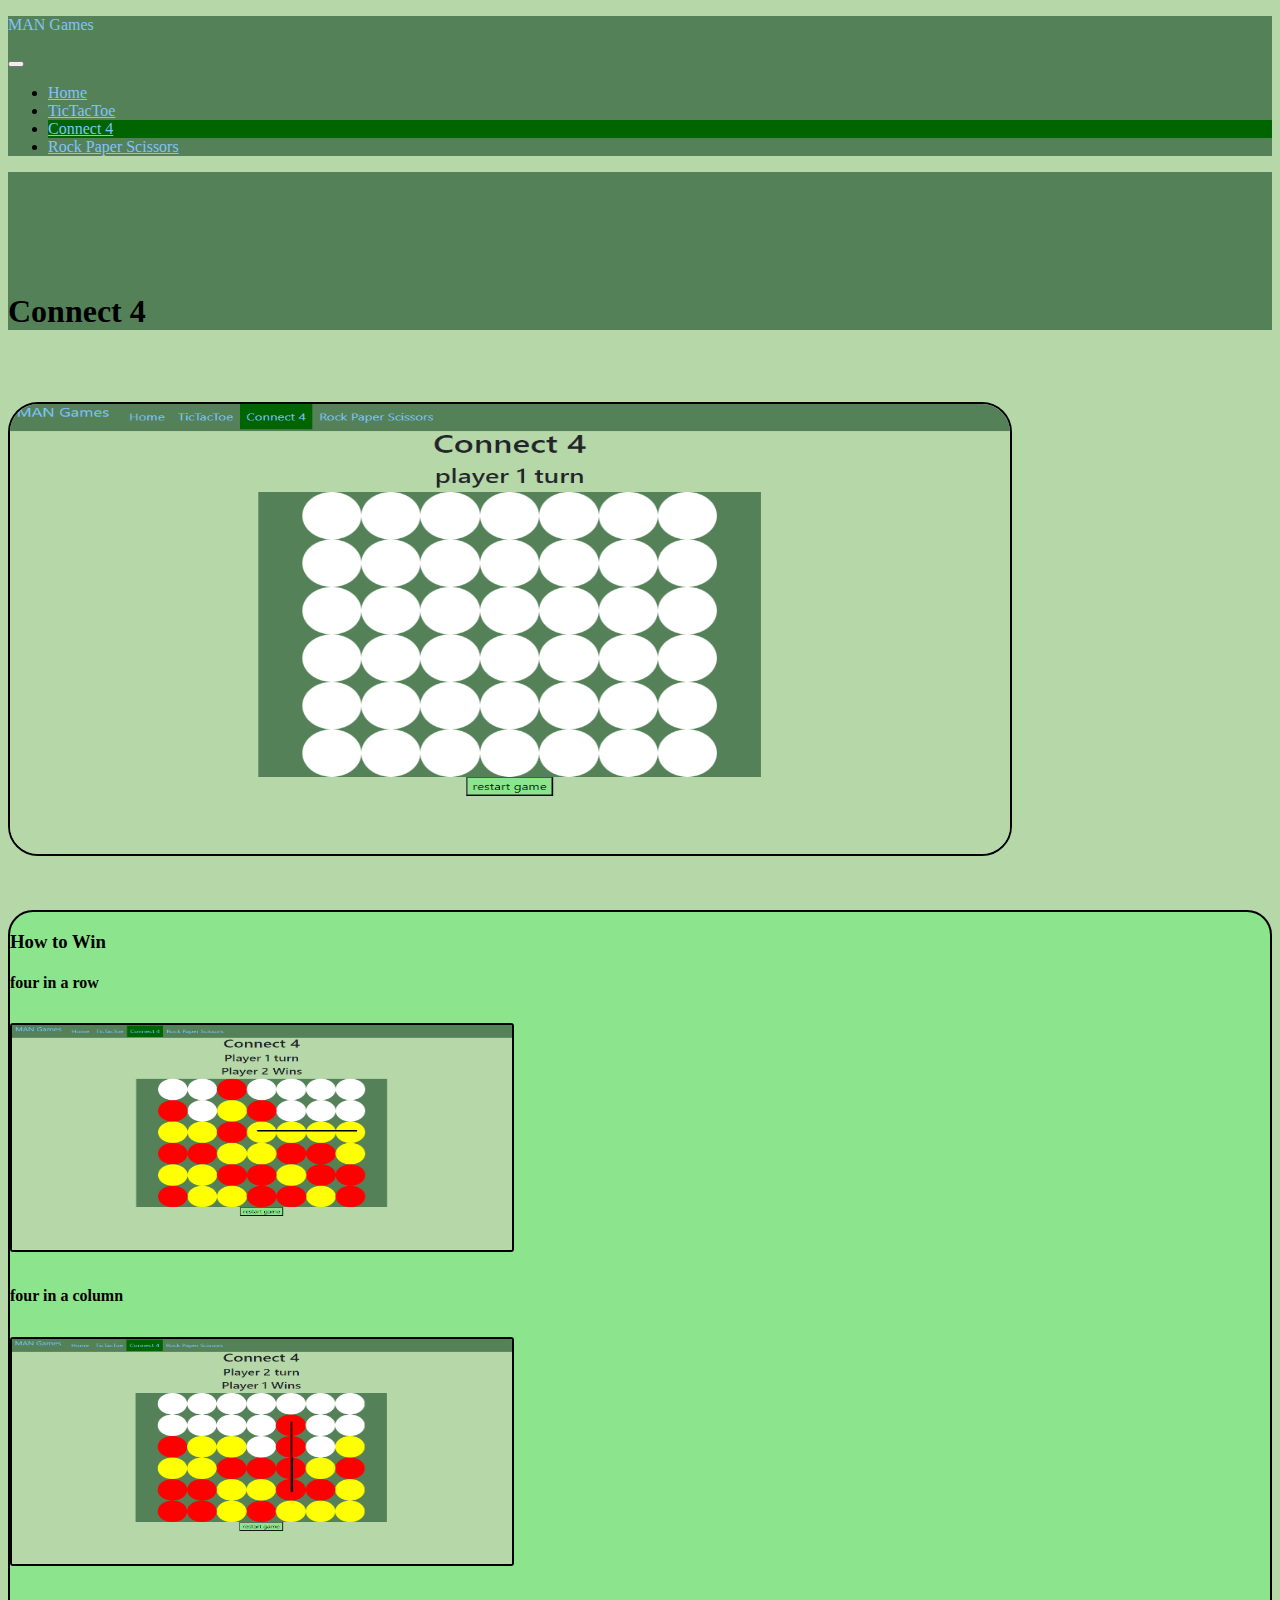
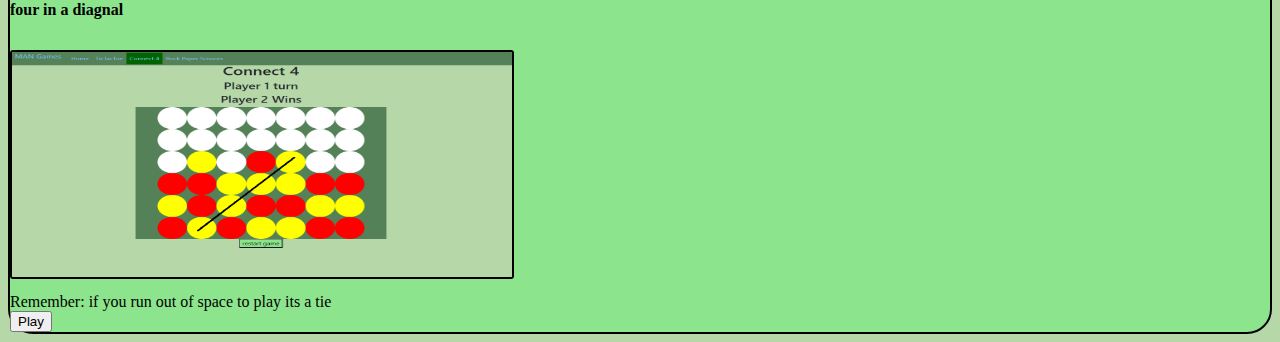
<file: C4rules/index.html>
<!DOCTYPE html>
<html lang="en">
<head>
    <meta charset="UTF-8">
    <meta name="viewport" content="width=device-width, initial-scale=1">
    <title>Connect 4 Rules</title>
    <link href="https://cdn.jsdelivr.net/npm/bootstrap@5.0.2/dist/css/bootstrap.min.css" rel="stylesheet" integrity="sha384-EVSTQN3/azprG1Anm3QDgpJLIm9Nao0Yz1ztcQTwFspd3yD65VohhpuuCOmLASjC" crossorigin="anonymous">
    <script src="https://cdn.jsdelivr.net/npm/bootstrap@5.0.2/dist/js/bootstrap.bundle.min.js" integrity="sha384-MrcW6ZMFYlzcLA8Nl+NtUVF0sA7MsXsP1UyJoMp4YLEuNSfAP+JcXn/tWtIaxVXM" crossorigin="anonymous"></script>
    <link rel = "stylesheet" href = "style.css">
</head>
<body>

<nav class="navbar-light navbar-expand-lg fixed-top " id="nav" style="background-color: #548158">

    <div class="container-fluid d-flex">
        <p class ="nav-item" ><a class="navbar-brand" style="color: #81c3fd"> MAN Games</a></p>
        <button class="navbar-toggler" type="button" data-bs-toggle="collapse" data-bs-target="#collapsibleNavbar">
            <span class="navbar-toggler-icon" ></span>
        </button>
        <div class="collapse navbar-collapse " id="collapsibleNavbar">
            <ul class="navbar-nav justify-content-center">
                <li  ><a class="nav-link" href="../#" style="color: #81c3fd"> Home</a></li>
                <li ><a class="nav-link" href="../TTTrules" style="color: #81c3fd"> TicTacToe</a></li>
                <li  class ="active"><a class="nav-link" href="../C4rules" style="color: #81c3fd">Connect 4</a></li>
                <li  ><a class="nav-link" href="../RPSrules" style="color: #81c3fd">Rock Paper Scissors</a></li>

            </ul>
        </div>
    </div>
</nav>

<div class="container-fluid justify-content-center text-center " style="padding-top:100px">
    <h1>Connect 4</h1>
</div>

<div class="row justify-content-center text-center">
    <div class="col">
        <img class="img1" src="../images/Connect4Home2.png">
    </div>

</div>

<div class="container justify-content-center text-center" id = "ruleContainer">
    <div class="row">
        <div class="col">
            <h3>How to Win</h3>
        </div>
    </div>


    <div class="row">
        <div class="col">
            <h4>four in a row</h4>
     <img class="img2" src="../images/row.png">
        </div>

        <div class="col">
            <h4>four in a column</h4>
            <img class="img2" src="../images/col.png">
        </div>

        <div class="col">
            <h4>four in a diagnal</h4>
          <img class="img2" src="../images/diag.png">
        </div>
    </div>


    <div class="row justify-content-center text-center mb-2">
        Remember: if you run out of space to play its a tie
    </div>

    <a href="../Connect4"><button type="button" class="btn btn-success mb-4">Play</button></a>

</div>

</body>
</file>
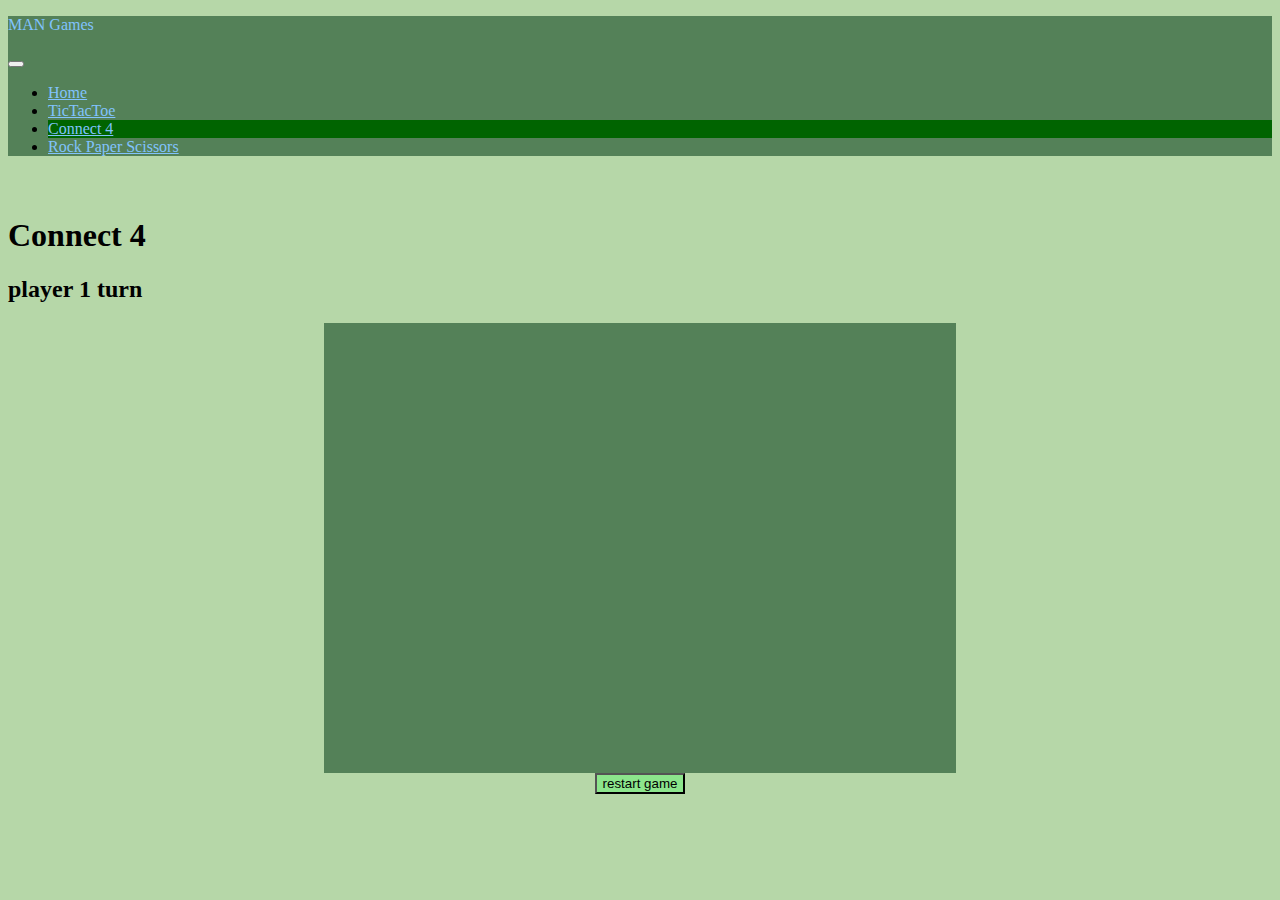
<file: Connect4/index.html>
<!DOCTYPE html>
<html lang="en">
<head>
    <meta charset="utf-8">
    <meta name="viewport" content="width=device-width, initial-scale=1">
    <title>Connect-4</title>
    <link href="https://cdn.jsdelivr.net/npm/bootstrap@5.0.2/dist/css/bootstrap.min.css" rel="stylesheet" integrity="sha384-EVSTQN3/azprG1Anm3QDgpJLIm9Nao0Yz1ztcQTwFspd3yD65VohhpuuCOmLASjC" crossorigin="anonymous">
    <script src="https://cdn.jsdelivr.net/npm/bootstrap@5.0.2/dist/js/bootstrap.bundle.min.js" integrity="sha384-MrcW6ZMFYlzcLA8Nl+NtUVF0sA7MsXsP1UyJoMp4YLEuNSfAP+JcXn/tWtIaxVXM" crossorigin="anonymous"></script>
    <link rel="stylesheet" href="style.css">
    <script src="script.js"></script>
</head>
<body class ="boddy">

<nav class="navbar-light navbar-expand-lg fixed-top " id="nav" style="background-color: #548158">

    <div class="container-fluid d-flex">
        <p class ="nav-item" ><a class="navbar-brand" style="color: #81c3fd"> MAN Games</a></p>
        <button class="navbar-toggler" type="button" data-bs-toggle="collapse" data-bs-target="#collapsibleNavbar">
            <span class="navbar-toggler-icon" ></span>
        </button>
        <div class="collapse navbar-collapse " id="collapsibleNavbar">
            <ul class="navbar-nav justify-content-center">
                <li  ><a class="nav-link" href="../#" style="color: #81c3fd"> Home</a></li>
                <li ><a class="nav-link" href="../TTTrules" style="color: #81c3fd"> TicTacToe</a></li>
                <li  class ="active"><a class="nav-link" href="../C4rules" style="color: #81c3fd">Connect 4</a></li>
                <li  ><a class="nav-link" href="../RPSrules" style="color: #81c3fd">Rock Paper Scissors</a></li>

            </ul>
        </div>
    </div>
</nav>

<h1 class="activeActive text-center" style="padding-top: 40px">Connect 4</h1>

<h2 class="activeActive text-center " id="turn">player 1 turn</h2>
<h2 class="activeActive text-center" id="winner"> </h2>
    <div class="bg-primary field marginn" style="height: 100%; width: 50%" >
        <div class="container " style="display: grid; justify-content: center  " >
<div class="row textcolor" style="height: 75px; width: 500px">
    <div class="col disc rounded-circle" onclick="clickedCol1()" id="r1c1">

    </div>
    <div class="col disc rounded-circle" id="r1c2" onclick="clickedCol2()">

    </div>
    <div class="col disc rounded-circle" onclick="clickedCol3()"  id="r1c3">

    </div>
    <div class="col disc rounded-circle"  onclick="clickedCol4()" id="r1c4">

    </div>
    <div class="col disc rounded-circle" onclick="clickedCol5()" id="r1c5">

    </div>
    <div class="col disc rounded-circle"  onclick="clickedCol6()" id="r1c6">

    </div>
    <div class="col disc rounded-circle"  onclick="clickedCol7()" id="r1c7">

    </div>
</div>
            <div class="row " style="height: 75px; width: 500px">
                <div class="col disc rounded-circle"  onclick="clickedCol1()" id="r2c1">

                </div>
                <div class="col disc rounded-circle"  onclick="clickedCol2()" id="r2c2">

                </div>
                <div class="col disc rounded-circle"  onclick="clickedCol3()" id="r2c3">

                </div>
                <div class="col disc rounded-circle"  onclick="clickedCol4()" id="r2c4">

                </div>
                <div class="col disc rounded-circle"  onclick="clickedCol5()"  id="r2c5">

                </div>
                <div class="col disc rounded-circle" onclick="clickedCol6()"  id="r2c6">

                </div>
                <div class="col disc rounded-circle"  onclick="clickedCol7()" id="r2c7">

                </div>
            </div>
            <div class="row" style="height: 75px; width: 500px">
                <div class="col disc rounded-circle"  onclick="clickedCol1()" id="r3c1">

                </div>
                <div class="col disc rounded-circle"  onclick="clickedCol2()"  id="r3c2">

                </div>
                <div class="col disc rounded-circle"  onclick="clickedCol3()" id="r3c3">

                </div>
                <div class="col disc rounded-circle"  onclick="clickedCol4()" id="r3c4">

                </div>
                <div class="col disc rounded-circle"  onclick="clickedCol5()"  id="r3c5">

                </div>
                <div class="col disc rounded-circle"  onclick="clickedCol6()" id="r3c6">

                </div>
                <div class="col disc rounded-circle"  onclick="clickedCol7()"  id="r3c7">

                </div>
            </div>
            <div class="row" style="height: 75px; width: 500px">
                <div class="col disc rounded-circle"  onclick="clickedCol1()" id="r4c1">

                </div>
                <div class="col disc rounded-circle"  onclick="clickedCol2()" id="r4c2">

                </div>
                <div class="col disc rounded-circle"  onclick="clickedCol3()"  id="r4c3">

                </div>
                <div class="col disc rounded-circle"  onclick="clickedCol4()" id="r4c4">

                </div>
                <div class="col disc rounded-circle"  onclick="clickedCol5()" id="r4c5">

                </div>
                <div class="col disc rounded-circle"  onclick="clickedCol6()" id="r4c6">

                </div>
                <div class="col disc rounded-circle"  onclick="clickedCol7()" id="r4c7">

                </div>
            </div>
            <div class="row" style="height: 75px; width: 500px">
                <div class="col disc rounded-circle"  onclick="clickedCol1()" id="r5c1">

                </div>
                <div class="col disc rounded-circle"  onclick="clickedCol2()" id="r5c2">

                </div>
                <div class="col disc rounded-circle"  onclick="clickedCol3()" id="r5c3">

                </div>
                <div class="col disc rounded-circle"  onclick="clickedCol4()" id="r5c4">

                </div>
                <div class="col disc rounded-circle"  onclick="clickedCol5()" id="r5c5">

                </div>
                <div class="col disc rounded-circle" onclick="clickedCol6()"  id="r5c6">

                </div>
                <div class="col disc rounded-circle"  onclick="clickedCol7()" id="r5c7">

                </div>
            </div>
            <div class="row" style="height: 75px; width: 500px">
                <div class="col disc rounded-circle"  onclick="clickedCol1()" id="r6c1">

                </div>
                <div class="col disc rounded-circle"  onclick="clickedCol2()" id="r6c2">

                </div>
                <div class="col disc rounded-circle"  onclick="clickedCol3()" id="r6c3">

                </div>
                <div class="col disc rounded-circle" onclick="clickedCol4()"  id="r6c4">

                </div>
                <div class="col disc rounded-circle" onclick="clickedCol5()"  id="r6c5">

                </div>
                <div class="col disc rounded-circle"  onclick="clickedCol6()" id="r6c6">

                </div>
                <div class="col disc rounded-circle"  onclick="clickedCol7()" id="r6c7">

                </div>
            </div>
        </div>
    </div>
<div style="display:flex; justify-content: center">
<button onclick="restartPage()" class="marginn text-center" style="background-color: #8ce58c; ">restart game</button>
</div>
</body>
</html>
</file>
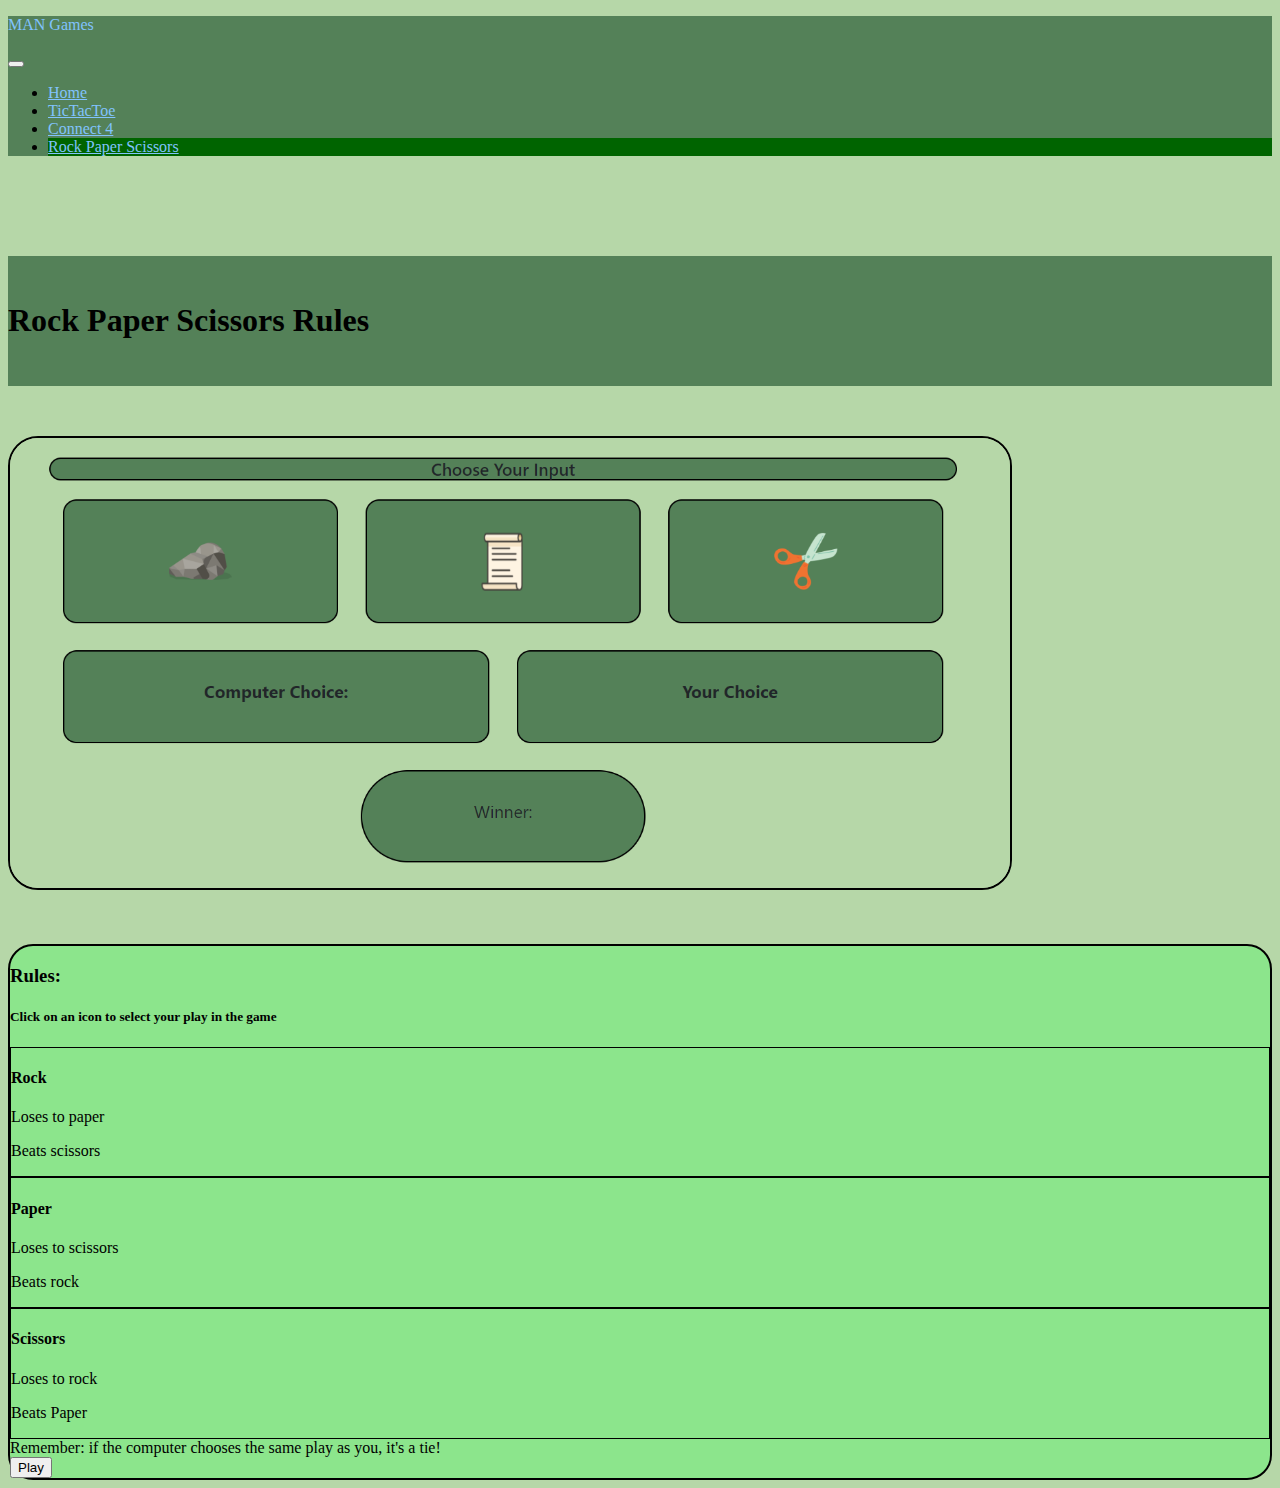
<file: RPSrules/index.html>
<!DOCTYPE html>
<html lang="en">
<head>
    <meta charset="UTF-8">
    <title>Rock Paper Scissors Rules</title>
    <link href="https://cdn.jsdelivr.net/npm/bootstrap@5.0.2/dist/css/bootstrap.min.css" rel="stylesheet" integrity="sha384-EVSTQN3/azprG1Anm3QDgpJLIm9Nao0Yz1ztcQTwFspd3yD65VohhpuuCOmLASjC" crossorigin="anonymous">
    <script src="https://cdn.jsdelivr.net/npm/bootstrap@5.0.2/dist/js/bootstrap.bundle.min.js" integrity="sha384-MrcW6ZMFYlzcLA8Nl+NtUVF0sA7MsXsP1UyJoMp4YLEuNSfAP+JcXn/tWtIaxVXM" crossorigin="anonymous"></script>
    <link rel = "stylesheet" href = "style.css">
</head>
<body>

<nav class="navbar-light navbar-expand-lg fixed-top " id="nav" style="background-color: #548158">

    <div class="container-fluid d-flex">
        <p class ="nav-item" ><a class="navbar-brand" style="color: #81c3fd"> MAN Games</a></p>
        <button class="navbar-toggler" type="button" data-bs-toggle="collapse" data-bs-target="#collapsibleNavbar">
            <span class="navbar-toggler-icon" ></span>
        </button>
        <div class="collapse navbar-collapse " id="collapsibleNavbar">
            <ul class="navbar-nav justify-content-center">
                <li  ><a class="nav-link" href="../index.html" style="color: #81c3fd"> Home</a></li>
                <li ><a class="nav-link" href="../TTTrules" style="color: #81c3fd"> TicTacToe</a></li>
                <li  ><a class="nav-link" href="../C4rules" style="color: #81c3fd">Connect 4</a></li>
                <li  class ="active"><a class="nav-link" href="../RPSrules" style="color: #81c3fd">Rock Paper Scissors</a></li>

            </ul>
        </div>
    </div>
</nav>

<div class="container-fluid justify-content-center text-center" id="mainHeader">
    <h1>Rock Paper Scissors Rules</h1>
</div>

<div class="row justify-content-center text-center">
    <div class="col">
<img src="../images/Screenshot%202024-05-28%20131845.png">
    </div>

</div>

<div class="container justify-content-center text-center" id = "ruleContainer">
    <div class="row">
        <div class="col">
            <h3>Rules:</h3>
                <h5>Click on an icon to select your play in the game</h5>
        </div>
    </div>


    <div class="row mb-4 mt-4">
        <div class="col">
            <h4>Rock</h4>
            <p>Loses to paper</p>
            <p>Beats scissors</p>
        </div>

        <div class="col">
            <h4>Paper</h4>
            <p>Loses to scissors</p>
            <p>Beats rock</p>
        </div>

        <div class="col">
            <h4>Scissors</h4>
            <p>Loses to rock</p>
            <p>Beats Paper</p>
        </div>
    </div>


    <div class="row justify-content-center text-center mb-2">
       Remember: if the computer chooses the same play as you, it's a tie!
    </div>

    <a href="../RockPaperScissors"><button type="button" class="btn btn-success mb-4">Play</button></a>

</div>

</body>
</html>
</file>
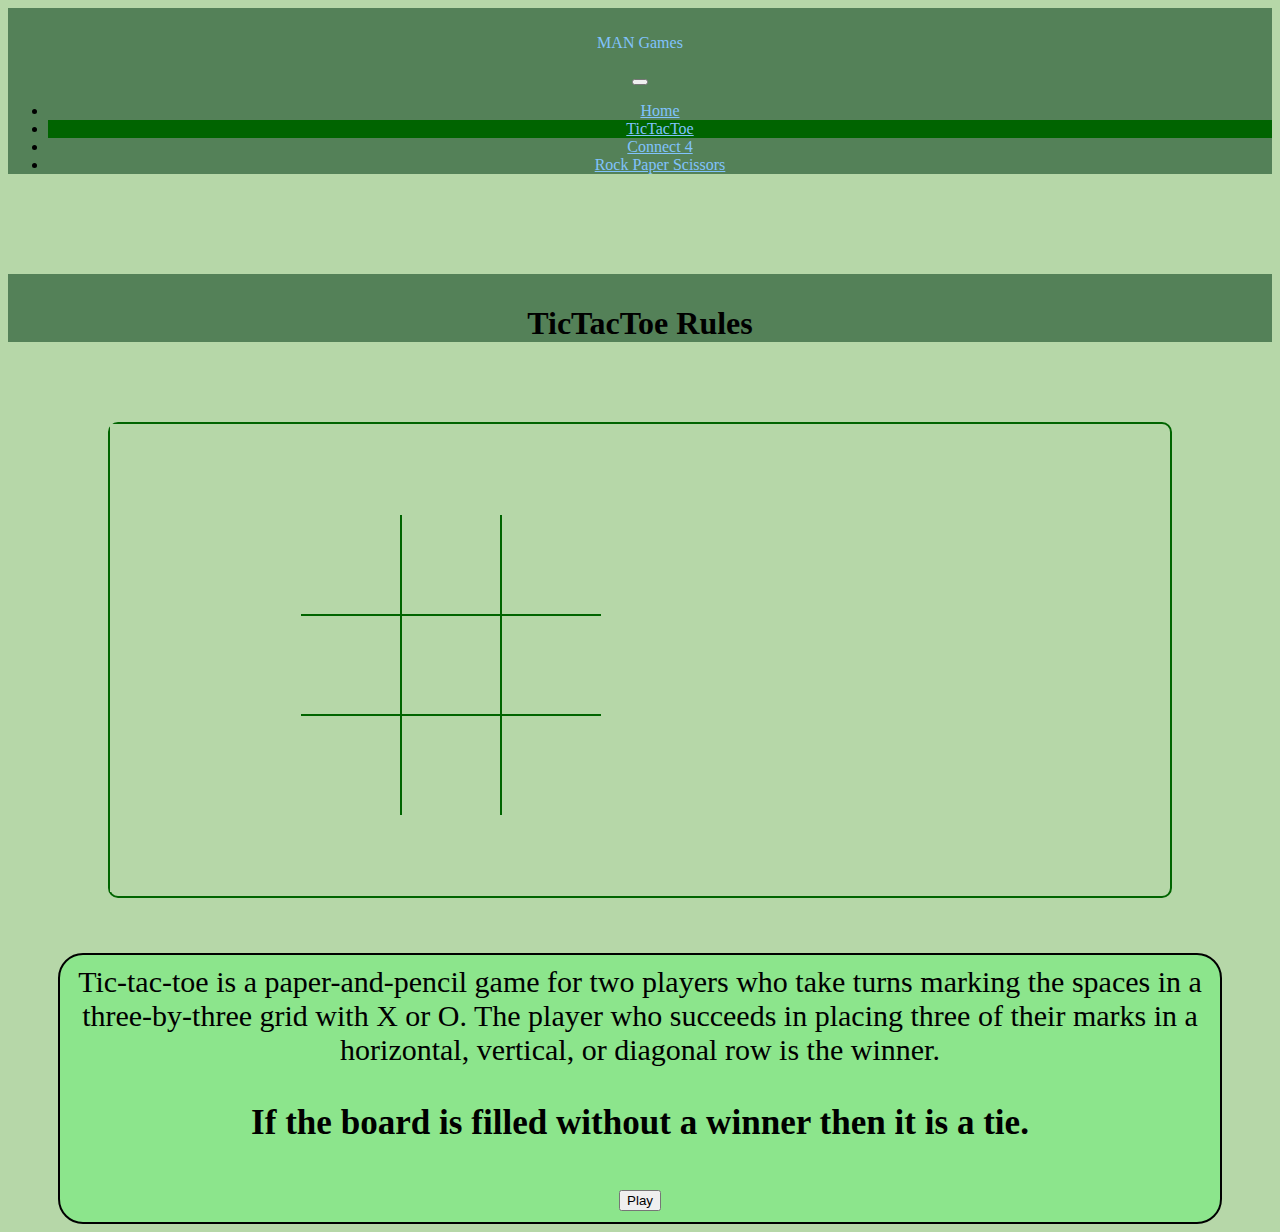
<file: TTTrules/index.html>
<!DOCTYPE html>
<html lang="en">
<head>
    <link href="https://cdn.jsdelivr.net/npm/bootstrap@5.0.2/dist/css/bootstrap.min.css" rel="stylesheet" integrity="sha384-EVSTQN3/azprG1Anm3QDgpJLIm9Nao0Yz1ztcQTwFspd3yD65VohhpuuCOmLASjC" crossorigin="anonymous">
    <script src="https://cdn.jsdelivr.net/npm/bootstrap@5.0.2/dist/js/bootstrap.bundle.min.js" integrity="sha384-MrcW6ZMFYlzcLA8Nl+NtUVF0sA7MsXsP1UyJoMp4YLEuNSfAP+JcXn/tWtIaxVXM" crossorigin="anonymous"></script>
    <link rel="stylesheet" href="style.css">
    <meta charset="UTF-8">
    <title>TicTacToe Rules</title>
</head>
<body>
<nav class="navbar-light navbar-expand-lg fixed-top" id="nav" style="background-color:#548158">
    <div class="container-fluid d-flex">
        <p class="nav-item"><a class="navbar-brand" style="color:#81c3fd">MAN Games</a></p>
        <button class="navbar-toggler" type="button" data-bs-toggle="collapse" data-bs-target="#collapsibleNavbar">
            <span class="navbar-toggler-icon"></span>
        </button>
        <div class="collapse navbar-collapse" id="collapsibleNavbar">
            <ul class="navbar-nav">
                <li ><a class="nav-link" href="../" style="color:#81c3fd">Home</a></li>
                <li class="active"><a class="nav-link" href="../TTTrules" style="color:#81c3fd">TicTacToe</a></li>
                <li><a class="nav-link" href="../C4rules" style="color:#81c3fd">Connect 4</a></li>
                <li><a class="nav-link" href="../RPSrules" style="color:#81c3fd">Rock Paper Scissors</a></li>
            </ul>

        </div>
    </div>
</nav>

<div class="container-fluid justify-content-center text-center" id="head">
    <h1>TicTacToe Rules</h1>
</div>

<div id="pic">
    <img src="../images/TTT.png" alt="TTT">
</div>

<div class="container-fluid justify-content-center text-center" id="rules">
    Tic-tac-toe is a paper-and-pencil game for two players who take turns marking the spaces in a three-by-three grid with X or O. The player who succeeds in placing three of their marks in a horizontal, vertical, or diagonal row is the winner.<br>
    <h3>If the board is filled without a winner then it is a tie.</h3>
    <a href="../TicTacToe"><button type="button" class="btn btn-success mb-4">Play</button></a>
</div>

</body>
</html>
</file>
<file: C4rules/style.css>
body {
    background-color: #b6d7a8;
}

.container-fluid {
    background-color: #548158;

}
.active{
    background-color:darkgreen;
}

#ruleContainer {
    border: 2px solid black;
    border-radius: 25px;
    background-color: #8ce58c;
}



.img1 {
    height: 450px;
    width: 1000px;
    border: 2px solid black;
    margin-bottom: 50px;
    margin-top: 50px;
    border-radius: 30px;
}
.img2 {
    height: 225px;
    width: 500px;
    border: 2px solid black;
    margin-bottom: 10px;
    margin-top: 10px;
    border-radius: 3px;
}

.active{
    background-color:darkgreen;
}
</file>
<file: Connect4/style.css>
.disc{
    background-color: white;
}
.field{

    width: 35%;
height: 100%;

}
.marginn{
    margin:auto;
}
#body{
    background-color: #b6d7a8;
}
.boddy{

        background-color: #b6d7a8;

}
.container{
    background-color: #548158;

}

.textcolor{
    color: #8ce58c;
}
.active{
    background-color:darkgreen;
}
.textActive{
    color: darkolivegreen;
}
#ruleContainer {
    border: 2px solid black;
    border-radius: 25px;
    background-color: #8ce58c;
}
</file>
<file: RPSrules/style.css>
body {
    background-color: #b6d7a8;
}
.container-fluid.d-flex {

}
#mainHeader {
    background-color: #548158;
    padding-top: 25px;
    padding-bottom: 25px;
    margin-top: 100px;
}

#ruleContainer {
    border: 2px solid black;
    border-radius: 25px;
    background-color: #8ce58c;
}

.active{
    background-color:darkgreen;
}

.row.mb-4.mt-4 div{
    border: solid 1px black;
}

img {
    height: 450px;
    width: 1000px;
    border: 2px solid black;
    margin-bottom: 50px;
    margin-top: 50px;
    border-radius: 30px;
}
</file>
<file: TTTrules/style.css>
body {
    background-color: #b6d7a8;
}
#rules{
    margin-top:55px;
    margin-left:50px;
    margin-right:50px;
    background-color: #8ce58c;
    font-size: 30px;
    border-radius:25px;
    border:2px solid black;
    padding:10px;
}

.container-fluid {
    background-color: #548158;
    padding-top: 10px;
    text-align: center;

}
#play{
    text-align:center;
}
.nav li{
    background-color:#b5d6b8;
    display:inline;
    float:left;
}
.nav a{
    display:block;
    padding:10px;
}
.active{
    background-color:darkgreen;
}
#pic{
    border:2px solid darkgreen;
    margin-right:100px;
    margin-left:100px;
    margin-top:80px;
    border-radius:10px;
}
#head{
    margin-top:100px;
}
</file>
